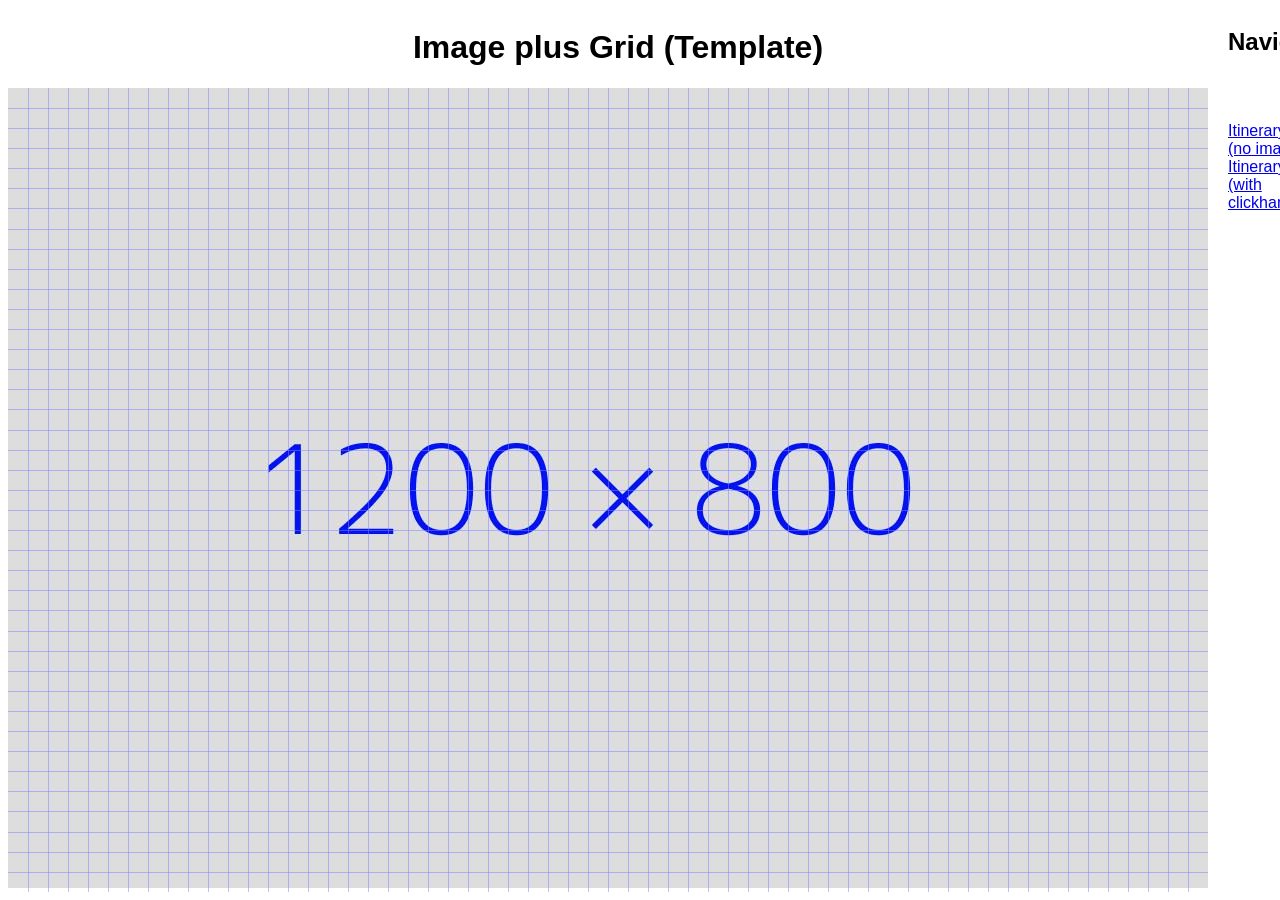
<file: itinerary-on-map/index.html>
<!DOCTYPE html>
<html lang="en">
<head>
  <meta charset="UTF-8">
  <meta name="viewport" content="width=device-width, initial-scale=1.0">
  <title>Image Grid Overlay (Index)</title>
  <link rel="stylesheet" href="css/styles-3.css">
  <!-- link rel="stylesheet" href="css/styles-2.css" OBSOLET -->
  <style>
     main {
       text-align: center;
     }
  </style>
  <script src="js/create-grid-overlay.js"></script>
</head>
<body>
<main>
  <h1>Image plus Grid (Template)</h1>
  <div class="image-container" id="image-container">
      <img id="target-image" src="images/Dummy-Image_1200x800.jpg" width="1200" height="800" alt="Dummy Image">
      <div id="grid-overlay" class="grid-overlay"></div>
      <div id="cell-highlight" class="cell-highlight"></div>
      <div id="coordinates-display" class="coordinates-display"></div>
  </div>
</main>
<div id="rightcol">
    <!-- Space for additional info, navigation etc -->
    <h2>Navigation</h2>
    <p style="margin-top: 2rem;">&nbsp</p>
    <p><a href="itinerary-on-map-no-img.html">Itinerary on map (no image)</a> | <a href="itinerary-on-map-template-w-clickhandler.html">Itinerary on map (with clickhandler)</a></p>
</div>
<script src="js/extracted-b.js">
</script>
</body>
</html>
</file>
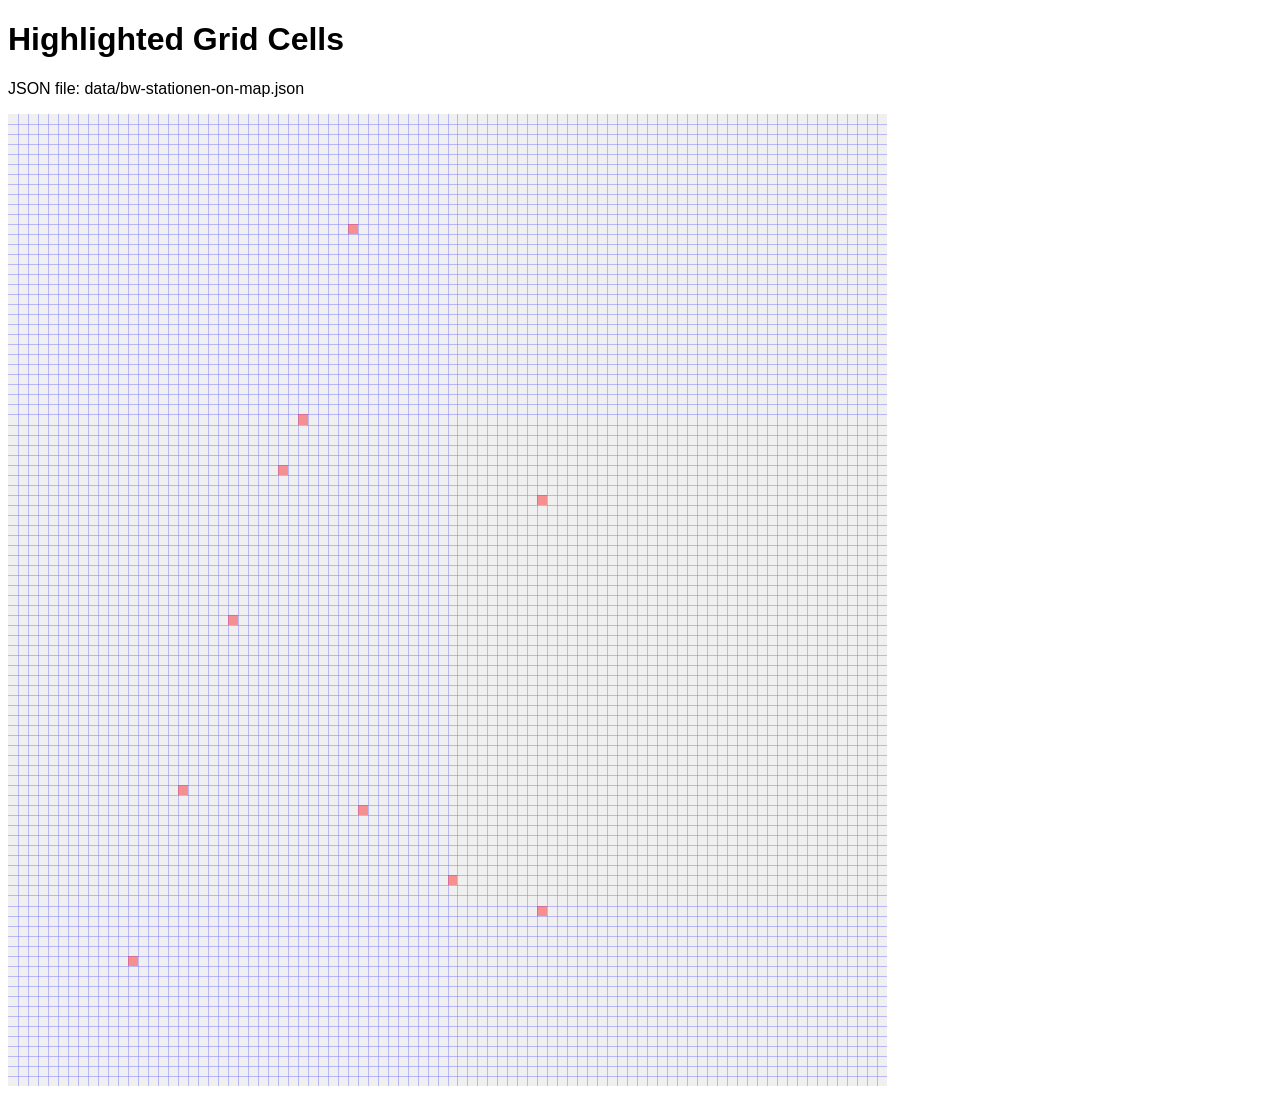
<file: itinerary-on-map/grid-viewer.html>
<!DOCTYPE html>
<html lang="en">
<head>
  <meta charset="UTF-8">
  <title>Static Grid with Highlights</title>
  <link rel="stylesheet" href="css/style-a2.css">
  <style>
   body {
     font-family: sans-serif;
   }
   .cachee {
     display: none;
   }
  </style>
</head>
<body>
  <h1>Highlighted Grid Cells</h1>
  <p id="explainer"></p>
  <p id="button-1"></p>
  <!-- Use the button if you want to manually select a JSON file -->
  <!-- input type="file" id="jsonFileInput" accept=".json" -->
  <div class="grid-container" id="grid-container">
    <div class="grid-overlay" id="grid-overlay"></div>
  </div>

  <script>
    const config = {
      rows: 97,
      columns: 88,
      jsonfile: 'bw-stationen-on-map.json'
    };

    const overlay = document.getElementById('grid-overlay');

    function drawGrid() {
      const rowSpacing = 100 / config.rows;
      for (let i = 1; i < config.rows; i++) {
        const line = document.createElement('div');
        line.className = 'grid-line horizontal-line';
        line.style.top = `${i * rowSpacing}%`;
        overlay.appendChild(line);
      }

      const colSpacing = 100 / config.columns;
      for (let i = 1; i < config.columns; i++) {
        const line = document.createElement('div');
        line.className = 'grid-line vertical-line';
        line.style.left = `${i * colSpacing}%`;
        overlay.appendChild(line);
      }
    }

    function highlightCells(cells) {
      cells.forEach(({ row, column }) => {
        const cell = document.createElement('div');
        cell.className = 'highlight';
        cell.style.left = `${(column - 1) * (100 / config.columns)}%`;
        cell.style.top = `${(row - 1) * (100 / config.rows)}%`;
        cell.style.width = `${100 / config.columns}%`;
        cell.style.height = `${100 / config.rows}%`;
        overlay.appendChild(cell);
      });
    }

/* Use this code if you want to manually select a JSON file to highlight the clicked cells */
/*
    const explainer = document.getElementById('explainer');
    explainer.textContent = 'Manually select JSON file';
    const selectFileButton = document.getElementById('button-1');
    selectFileButton.innerHTML = 'Select your <code>clicked-cells.json</code> file:';
    document.getElementById('jsonFileInput').addEventListener('change', (event) => {
      const file = event.target.files[0];
      if (!file) return;

      const reader = new FileReader();
      reader.onload = function (e) {
        try {
          const cells = JSON.parse(e.target.result);
          highlightCells(cells);
        } catch (err) {
          alert('Invalid JSON file.');
        }
      };
      reader.readAsText(file);
    });
*/
/* Use this code if you want to load the JSON file without manual action */
/**/
    const explainer = document.getElementById('explainer');
    explainer.textContent = `JSON file: data/${config.jsonfile}`;
    const selectFileButton = document.getElementById('button-1');
    selectFileButton.classList.add('cachee'); // hides the button
    document.addEventListener('DOMContentLoaded', function() {
        // Wait until the page is fully loaded

        // Assuming you have a JSON file named 'data.json'
        const jsonFilePath = `data/${config.jsonfile}`;

        // Read JSON file asynchronously
        fetch(jsonFilePath)
            .then(response => response.json())
            .then(data => {
                // Call a function that processes the data
                processJsonData(data);
            })
            .catch(error => {
                console.error('Error loading JSON file:', error);
            });

        function processJsonData(data) {
            // Your function to process the JSON data goes here
            console.log('Processing data:', data);
            highlightCells(data);
        }
    });
/**/
    drawGrid();
  </script>
</body>
</html>
</file>
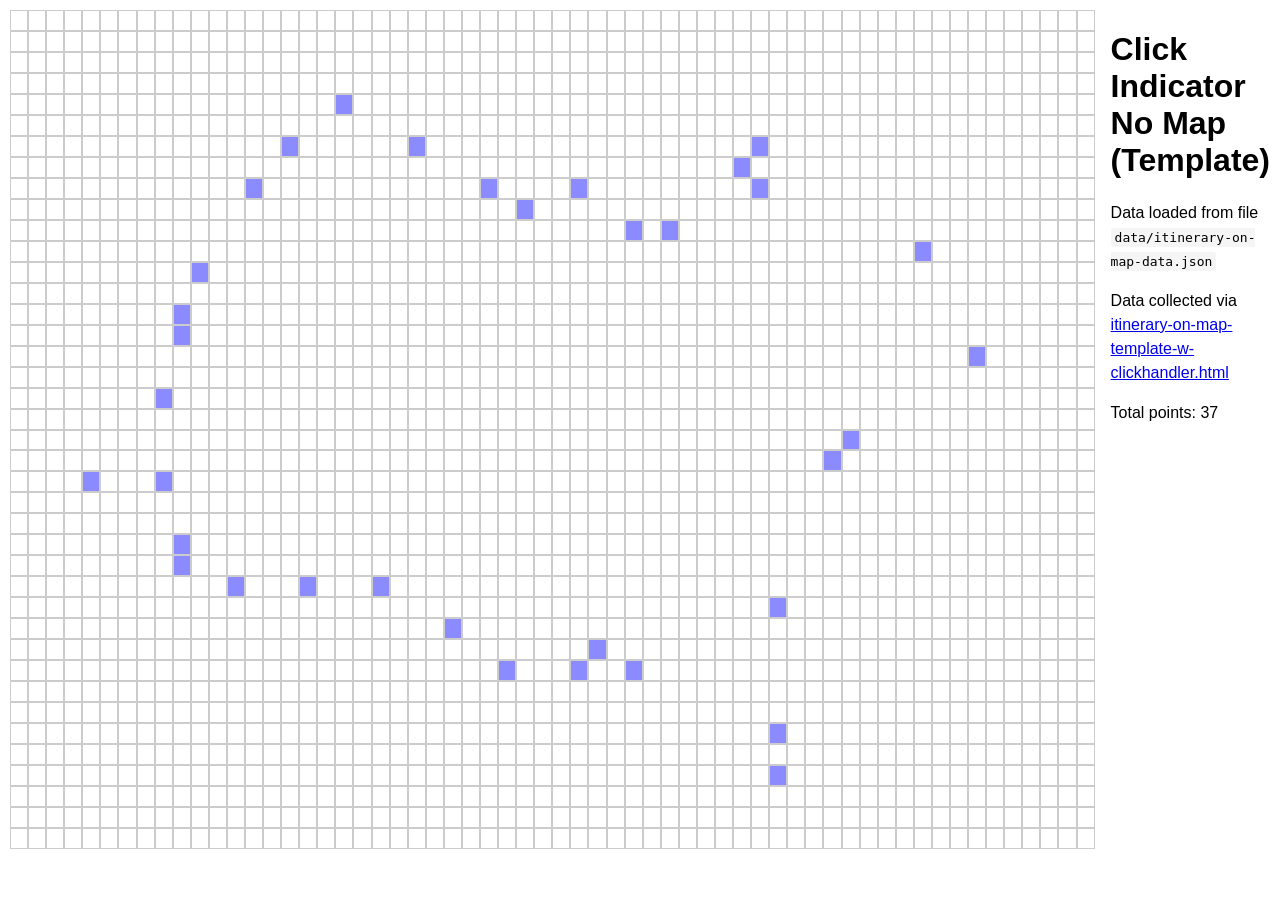
<file: itinerary-on-map/itinerary-on-map-no-img.html>
<!DOCTYPE html>
<html lang="en">
<head>
    <meta charset="UTF-8">
    <meta name="viewport" content="width=device-width, initial-scale=1.0">
    <title>Click Indicator No Map (Template 40x60 Grid)</title>
    <link rel="stylesheet" href="css/styles.css">
</head>
<body>
    <div class="container" id="gridContainer"></div>
    <div id="rightCol">
        <h1>Click Indicator No Map (Template)</h1>
        <div id="clickIndicator"></div>
    </div>

    <script src="js/grid.js"></script>
    <script src="js/highlighter.js"></script>
    <script src="js/dataLoader.js"></script>
</body>
</html>
</file>
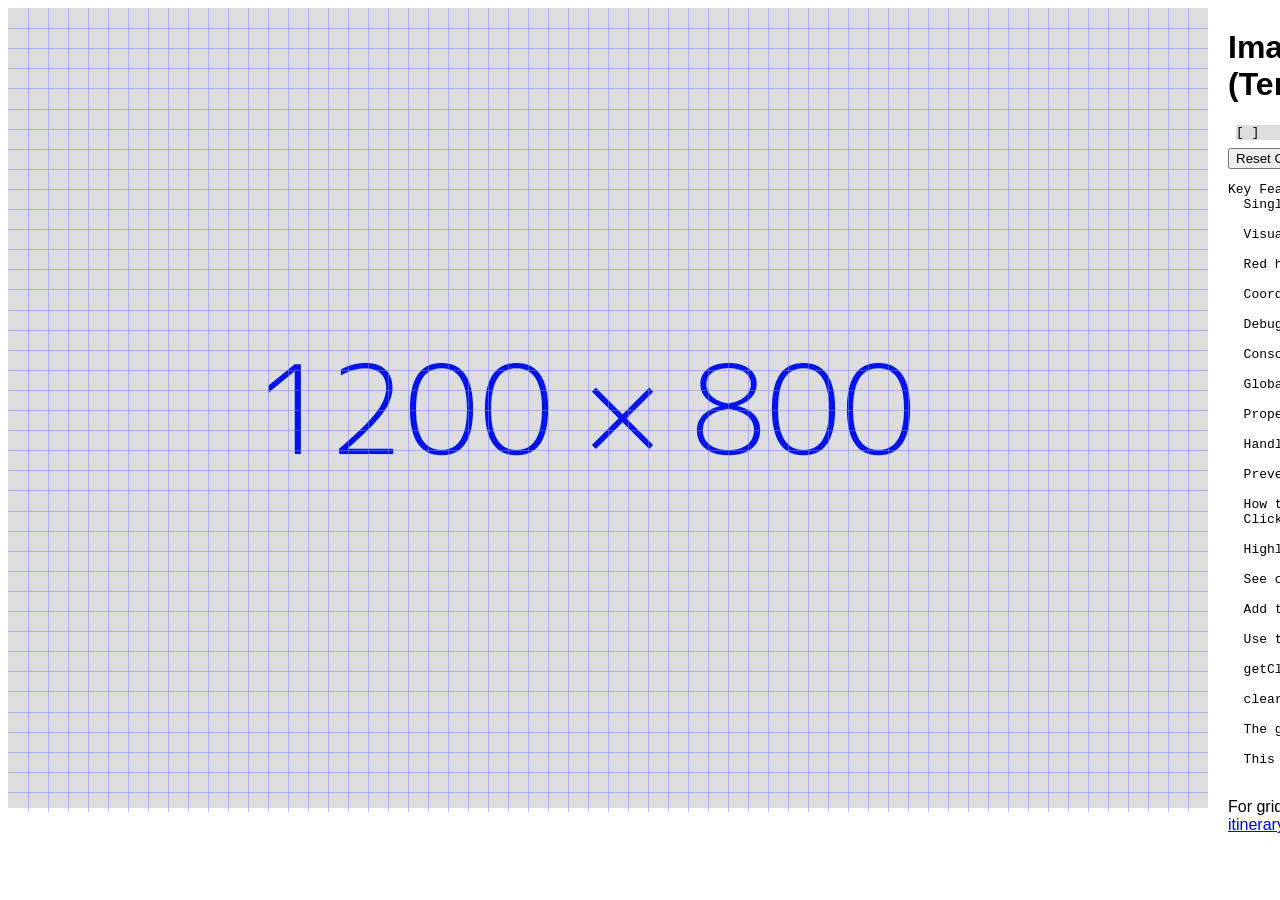
<file: itinerary-on-map/itinerary-on-map-template-w-clickhandler.html>
<!DOCTYPE html>
<html lang="en">
<head>
    <meta charset="UTF-8">
    <meta name="viewport" content="width=device-width, initial-scale=1.0">
    <title>Image Grid Overlay with Click Tracking</title>
    <link rel="stylesheet" href="css/styles-3.css">
    <script src="js/create-grid-overlay.js"></script>
</head>
<body>
    <div class="image-container" id="image-container">
        <img id="target-image" src="images/Dummy-Image_1200x800.jpg" width="1200" height="800" alt="Dummy Image">
        <div id="grid-overlay" class="grid-overlay"></div>
        <div id="cell-highlight" class="cell-highlight"></div>
        <div id="coordinates-display" class="coordinates-display"></div>
    </div>
    <div id="rightcol">
      <h1>Image plus Grid and ClickHandler (Template)</h1>
      <div id="clickindicator">[ ]</div>
      <div><button id="clickclearer" onClick="clearClicks()">Reset Clicks</button></div>
  <pre>Key Features:
  Single-Click Tracking: Each click is recorded exactly once in the accumulator

  Visual Feedback:

  Red highlight on clicked cell

  Coordinates display in bottom-right corner

  Debugging Tools:

  Console logs for tracking clicks

  Global clearClicks() and getClicks() functions

  Proper Initialization:

  Handles both cached and loading images

  Prevents duplicate event listeners

  How to Use:
  Click anywhere on the image to:

  Highlight the cell

  See coordinates

  Add to click history

  Use these in console:

  getClicks() - Returns all recorded clicks

  clearClicks() - Resets the accumulator and UI

  The grid remains customizable by modifying the config object.

  This version should work perfectly with no duplicate clicks in the accumulator.
  </pre>
        <p>For grid without image, showing the grid cells that were clicked on the present page see <a href="itinerary-on-map-no-img.html">itinerary-on-map-no-img.html</a></p>
</div>
    <script src="js/extracted-a.js"></script>
</body>
</html>
</file>
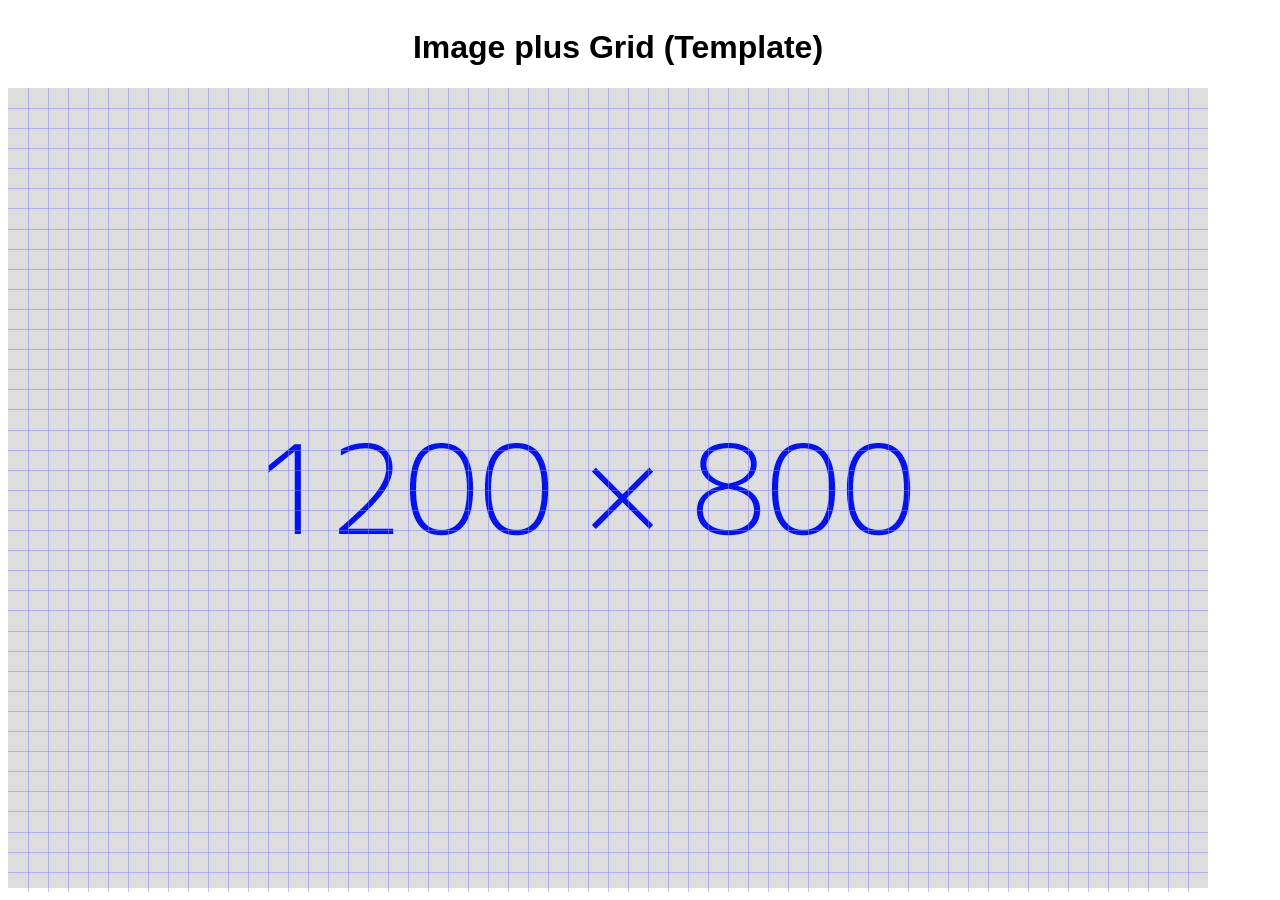
<file: itinerary-on-map/old-index.html>
<!DOCTYPE html>
<html lang="en">
<head>
  <meta charset="UTF-8">
  <meta name="viewport" content="width=device-width, initial-scale=1.0">
  <title>Image Grid Overlay</title>
  <link rel="stylesheet" href="css/styles-3.css">
  <!-- styles-2.css wird hiermit obsolet -->
  <style>
    main {
      text-align: center;
    }
  </style>
</head>
<body>
<main>
  <h1>Image plus Grid (Template)</h1>
  <div class="image-container" id="image-container">
      <img id="target-image" src="images/Dummy-Image_1200x800.jpg" width="1200" height="800" alt="Dummy Image">
      <div id="grid-overlay" class="grid-overlay"></div>
      <div id="cell-highlight" class="cell-highlight"></div>
      <div id="coordinates-display" class="coordinates-display"></div>
  </div>
</main>
<script>
// Configuration
const config = {
    rows: 40,     // Number of rows
    columns: 60,  // Number of columns
    color: 'rgba(128, 128, 255, 0.5)', // Grid line color
    thickness: 1  // Grid line thickness in pixels
};
// Initialize when image loads
const init = () => {
    createGridOverlay();
    //setupClickHandler();
    console.log('Initialized grid overlay'); // Debug log
};

document.getElementById('target-image').onload = init;
if (document.getElementById('target-image').complete) init();

function createGridOverlay() {
    const overlay = document.getElementById('grid-overlay');
    overlay.innerHTML = '';

    // Create horizontal lines
    const rowSpacing = 100 / config.rows;
    for (let i = 1; i < config.rows; i++) {
        const line = document.createElement('div');
        line.className = 'grid-line horizontal-line';
        line.style.top = `${i * rowSpacing}%`;
        line.style.backgroundColor = config.color;
        line.style.height = `${config.thickness}px`;
        overlay.appendChild(line);
    }

    // Create vertical lines
    const columnSpacing = 100 / config.columns;
    for (let i = 1; i < config.columns; i++) {
        const line = document.createElement('div');
        line.className = 'grid-line vertical-line';
        line.style.left = `${i * columnSpacing}%`;
        line.style.backgroundColor = config.color;
        line.style.width = `${config.thickness}px`;
        overlay.appendChild(line);
    }
}
</script>
</body>
</html>
</file>
<file: itinerary-on-map/css/styles-3.css>
body {
        display: flex;
        flex-direction: row;
        align-items: flex-start;
    }
    .image-container {
        position: relative;
        display: inline-block;
        margin-right: 20px; /* Optional: Abstand zwischen den Spalten */
    }

    .grid-overlay {
        position: absolute;
        top: 0;
        left: 0;
        width: 100%;
        height: 100%;
        pointer-events: none;
    }

    .grid-line {
        position: absolute;
        background-color: rgba(255, 255, 255, 0.5);
    }

    .horizontal-line {
        width: 100%;
        height: 1px;
        left: 0;
    }

    .vertical-line {
        height: 100%;
        width: 1px;
        top: 0;
    }

    .cell-highlight {
        position: absolute;
        background-color: rgba(255, 0, 0, 0.3);
        pointer-events: none;
        display: none;
    }

    .coordinates-display {
        position: absolute;
        bottom: 10px;
        right: 10px;
        background-color: rgba(0, 0, 0, 0.7);
        color: white;
        padding: 5px 10px;
        border-radius: 3px;
        font-family: Arial, sans-serif;
        font-size: 14px;
        display: none;
    }

    #rightcol {
        flex: 1; /* Nimmt den verfügbaren Platz ein */
    }
    body {
      font-family: sans-serif;
    }
    #clickindicator {
      margin: .5rem;
      font-family: monospace;
      background-color: #ddd;
    }
</file>
<file: itinerary-on-map/css/style-a2.css>
/* Style used in grid-viewer.html */
  .grid-container {
    position: relative;
    width: 879px;
    height: 972px;
    background-color: #f0f0f0; /* light background to visualize grid */
  }

  .grid-overlay {
    position: absolute;
    width: 100%;
    height: 100%;
  }

  .grid-line {
    position: absolute;
    background-color: rgba(128, 128, 255, 0.5);
  }

  .horizontal-line {
    width: 100%;
    height: 1px;
  }

  .vertical-line {
    height: 100%;
    width: 1px;
  }

  .highlight {
    position: absolute;
    background-color: rgba(255, 0, 0, 0.4);
    pointer-events: none;
  }
</file>
<file: itinerary-on-map/css/styles.css>
/* Base Styles */
body {
    display: flex;
    flex-direction: row;
    align-items: flex-start;
    font-family: sans-serif;
    margin: 0;
    padding: 10px;
}

/* Grid Container */
.container {
    position: relative;
    width: 1238px;
    height: 839px;
    display: grid;
    grid-template-columns: repeat(60, 1fr);
    grid-template-rows: repeat(40, 1fr);
    gap: 0px; /* Optional: add gap between cells */
}

/* Grid Cell Styles */
.cell {
    box-sizing: border-box;
    border: 1px solid #ccc;
    transition: background-color 0.2s ease-in-out;
}

.cell:hover {
    border-color: #999;
}

.highlighted {
    background-color: rgba(127, 127, 255, 0.9);
}

/* Right Column Styles */
#rightCol {
    flex: 1;
    padding-left: 1rem;
    max-width: 400px;
}

#clickIndicator {
    margin-top: 1rem;
    line-height: 1.5;
}

code {
    background-color: #f5f5f5;
    padding: 2px 4px;
    border-radius: 3px;
    font-family: monospace;
}
</file>
